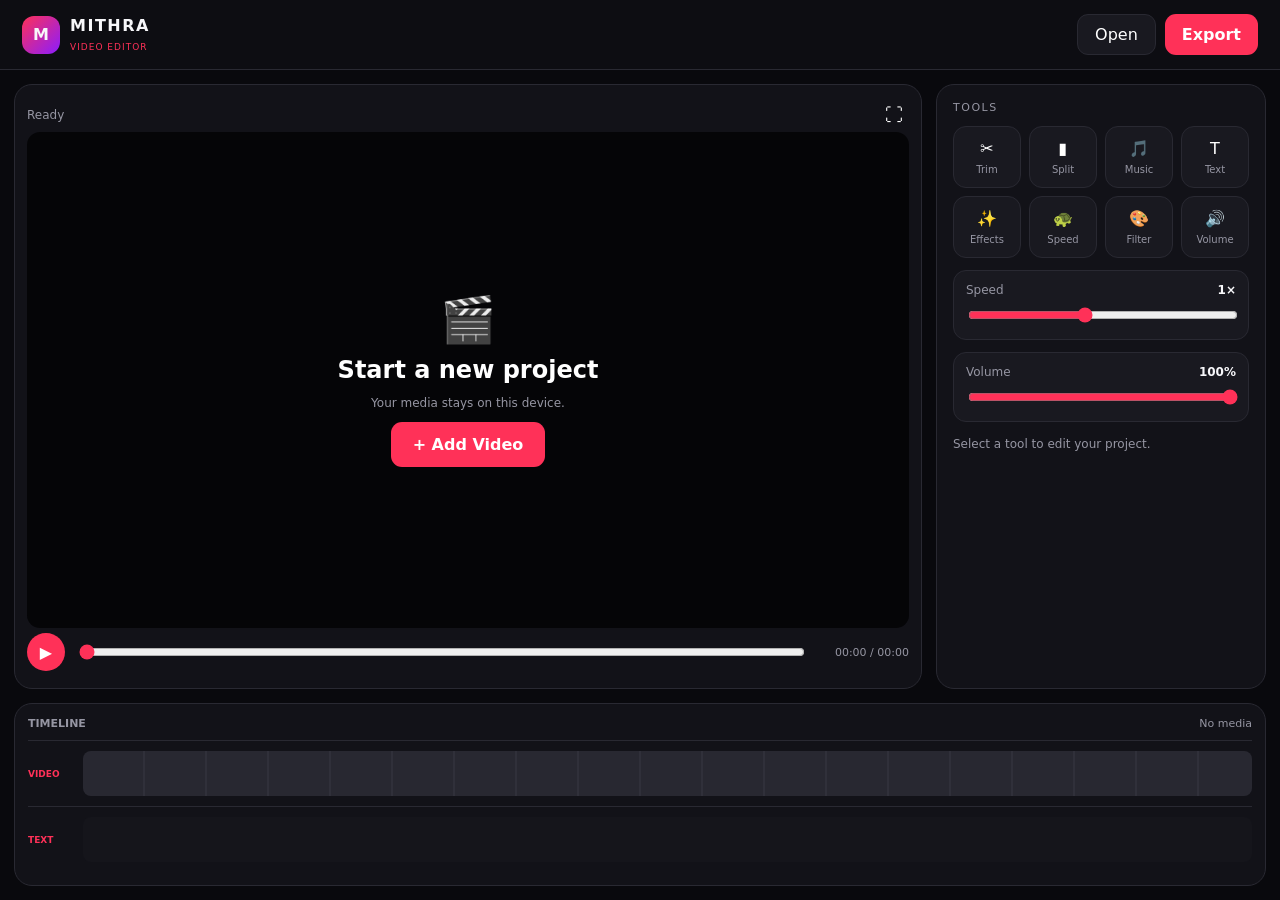
<file: index.html>
<!doctype html>
<html lang="en">
<head>
<meta charset="UTF-8">
<meta name="viewport" content="width=device-width,initial-scale=1,viewport-fit=cover">
<title>Mithra Video Editor</title>
<link rel="stylesheet" href="style.css">
</head>
<body>
<div class="app">
  <header class="topbar">
    <div class="brand"><span class="brand-mark">M</span><div><b>MITHRA</b><small>VIDEO EDITOR</small></div></div>
    <div class="top-actions">
      <button id="openBtn" class="ghost">Open</button>
      <button id="exportBtn" class="primary">Export</button>
    </div>
  </header>

  <main class="workspace">
    <section class="preview-panel">
      <div class="preview-head"><span id="status">Ready</span><button id="fitBtn">⛶</button></div>
      <div class="preview-wrap" id="previewWrap">
        <video id="preview" playsinline controls></video>
        <div id="emptyState" class="empty">
          <div class="empty-icon">🎬</div>
          <h2>Start a new project</h2>
          <p>Your media stays on this device.</p>
          <button id="newBtn" class="primary big">+ Add Video</button>
        </div>
        <div id="textOverlay" class="text-overlay hidden">Mithra Video</div>
      </div>
      <div class="transport">
        <button id="playBtn">▶</button>
        <input id="scrubber" type="range" min="0" max="100" value="0">
        <span id="time">00:00 / 00:00</span>
      </div>
    </section>

    <aside class="tools-panel">
      <div class="section-title">TOOLS</div>
      <div class="tool-grid">
        <button data-tool="trim">✂️<span>Trim</span></button>
        <button data-tool="split">▮<span>Split</span></button>
        <button data-tool="music">🎵<span>Music</span></button>
        <button data-tool="text">T<span>Text</span></button>
        <button data-tool="effects">✨<span>Effects</span></button>
        <button data-tool="speed">🐢<span>Speed</span></button>
        <button data-tool="filter">🎨<span>Filter</span></button>
        <button data-tool="volume">🔊<span>Volume</span></button>
      </div>
      <div class="settings-card">
        <div><span>Speed</span><b id="speedValue">1×</b></div>
        <input id="speed" type="range" min=".25" max="2" step=".25" value="1">
      </div>
      <div class="settings-card">
        <div><span>Volume</span><b id="volumeValue">100%</b></div>
        <input id="volume" type="range" min="0" max="1" step=".05" value="1">
      </div>
      <div id="toolMessage" class="tool-message">Select a tool to edit your project.</div>
    </aside>
  </main>

  <section class="timeline-panel">
    <div class="timeline-head">
      <b>TIMELINE</b><span id="durationLabel">No media</span>
    </div>
    <div class="timeline">
      <div class="track-label">VIDEO</div>
      <div id="videoTrack" class="track"></div>
    </div>
    <div class="timeline">
      <div class="track-label">TEXT</div>
      <div class="track empty-track"></div>
    </div>
  </section>

  <nav class="mobile-tools">
    <button data-tool="trim">✂️<small>Trim</small></button>
    <button data-tool="music">🎵<small>Music</small></button>
    <button data-tool="text">T<small>Text</small></button>
    <button data-tool="effects">✨<small>Effects</small></button>
    <button data-tool="speed">🐢<small>Speed</small></button>
  </nav>
</div>

<input id="videoInput" type="file" accept="video/*" hidden>
<input id="audioInput" type="file" accept="audio/*" hidden>
<script src="app.js"></script>
</body>
</html>
</file>
<file: style.css>
:root{--bg:#09090d;--panel:#121218;--card:#191920;--line:#292932;--text:#f7f7fa;--muted:#9696a3;--accent:#ff3158}
*{box-sizing:border-box}body{margin:0;background:var(--bg);color:var(--text);font-family:Inter,system-ui,-apple-system,Segoe UI,sans-serif}
button,input{font:inherit}.app{min-height:100vh;display:flex;flex-direction:column}.topbar{height:70px;border-bottom:1px solid var(--line);display:flex;align-items:center;justify-content:space-between;padding:0 22px;background:#0d0d12;position:sticky;top:0;z-index:10}
.brand{display:flex;gap:10px;align-items:center}.brand-mark{width:38px;height:38px;border-radius:12px;background:linear-gradient(135deg,#ff3158,#8b1cff);display:grid;place-items:center;font-weight:900}.brand b{display:block;letter-spacing:1.5px}.brand small{color:var(--accent);font-size:9px;letter-spacing:1px}.top-actions{display:flex;gap:9px}.ghost,.primary{border:0;border-radius:11px;padding:10px 17px;color:white;cursor:pointer}.ghost{background:var(--card);border:1px solid var(--line)}.primary{background:var(--accent);font-weight:800}.big{padding:13px 22px}.workspace{display:grid;grid-template-columns:minmax(0,1fr) 330px;gap:14px;padding:14px}.preview-panel,.tools-panel,.timeline-panel{background:var(--panel);border:1px solid var(--line);border-radius:18px}.preview-panel{padding:12px}.preview-head{height:35px;display:flex;align-items:center;justify-content:space-between;color:var(--muted);font-size:12px}.preview-head button{background:none;color:white;border:0;font-size:18px}.preview-wrap{position:relative;background:#050507;border-radius:13px;overflow:hidden;aspect-ratio:16/9;display:grid;place-items:center}.preview-wrap video{width:100%;height:100%;object-fit:contain;display:none}.empty{text-align:center;color:var(--muted)}.empty h2{color:white;margin:10px 0 4px}.empty p{font-size:12px}.empty-icon{font-size:45px}.transport{height:48px;display:flex;align-items:center;gap:12px}.transport button{width:38px;height:38px;border:0;border-radius:50%;background:var(--accent);color:white}.transport input{flex:1}.transport span{font-size:11px;color:var(--muted);min-width:90px;text-align:right}.tools-panel{padding:16px}.section-title{font-size:11px;color:var(--muted);letter-spacing:1.5px;margin-bottom:12px}.tool-grid{display:grid;grid-template-columns:repeat(4,1fr);gap:8px}.tool-grid button,.mobile-tools button{border:1px solid var(--line);background:var(--card);color:white;border-radius:13px;padding:12px 5px;cursor:pointer}.tool-grid button:hover,.mobile-tools button:hover{border-color:var(--accent)}.tool-grid span{display:block;color:var(--muted);font-size:10px;margin-top:6px}.settings-card{background:var(--card);border:1px solid var(--line);padding:12px;border-radius:13px;margin-top:12px}.settings-card div{display:flex;justify-content:space-between;font-size:12px}.settings-card span{color:var(--muted)}.settings-card input{width:100%;margin-top:10px}.tool-message{font-size:12px;color:var(--muted);line-height:1.5;margin-top:13px}.timeline-panel{margin:0 14px 14px;padding:13px}.timeline-head{display:flex;justify-content:space-between;color:var(--muted);font-size:11px;margin-bottom:10px}.timeline{display:flex;height:66px;border-top:1px solid var(--line);align-items:center}.track-label{width:55px;color:var(--accent);font-size:9px;font-weight:800}.track{height:45px;flex:1;border-radius:8px;background:repeating-linear-gradient(90deg,#282831 0 60px,#30303a 60px 62px);position:relative}.empty-track{background:#15151b}.clip{position:absolute;left:5px;top:5px;bottom:5px;background:linear-gradient(90deg,#4e2531,#632035);border:1px solid #a72c47;border-radius:6px;min-width:80px;display:flex;align-items:center;padding:0 9px;font-size:10px;color:#fff}.text-overlay{position:absolute;left:50%;top:50%;transform:translate(-50%,-50%);font-size:clamp(24px,4vw,60px);font-weight:900;text-shadow:0 3px 15px #000;background:#0004;padding:4px 12px}.hidden{display:none}.mobile-tools{display:none}

@media(max-width:850px){
 .topbar{height:62px;padding:0 12px}.brand-mark{width:32px;height:32px}.brand b{font-size:13px}.brand small{font-size:8px}.top-actions .ghost{display:none}.workspace{display:block;padding:8px}.tools-panel{margin-top:8px}.tools-panel .tool-grid{grid-template-columns:repeat(4,1fr)}.timeline-panel{margin:0 8px 76px}.mobile-tools{display:flex;position:fixed;bottom:0;left:0;right:0;height:68px;background:#101016;border-top:1px solid var(--line);z-index:20;justify-content:space-around;padding:7px}.mobile-tools button{background:none;border:0;min-width:58px;padding:5px}.mobile-tools small{display:block;color:var(--muted);font-size:9px;margin-top:4px}.tools-panel{display:none}.preview-panel{border-radius:14px}.transport span{font-size:10px;min-width:72px}.timeline-panel{border-radius:14px}}
@media(min-width:851px){.preview-panel{min-height:520px}}
input[type=range]{accent-color:var(--accent)}
</file>
